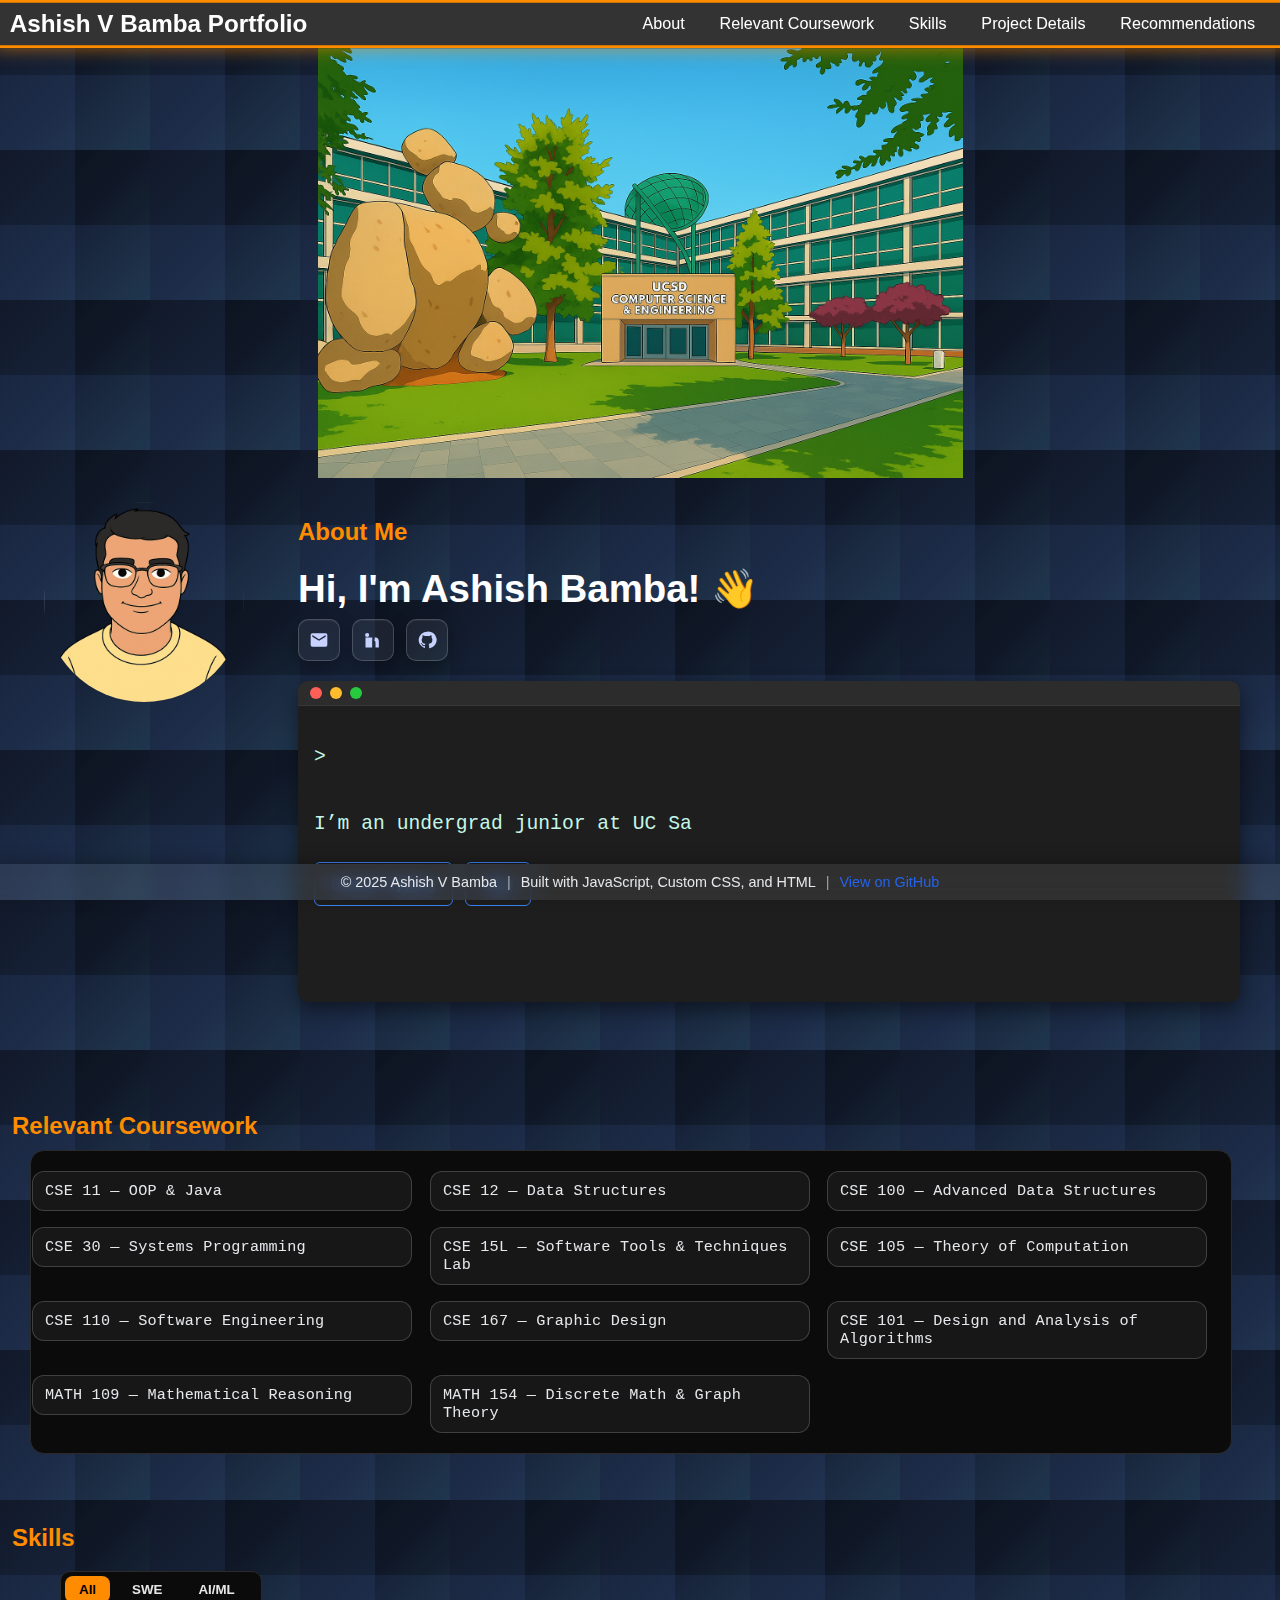
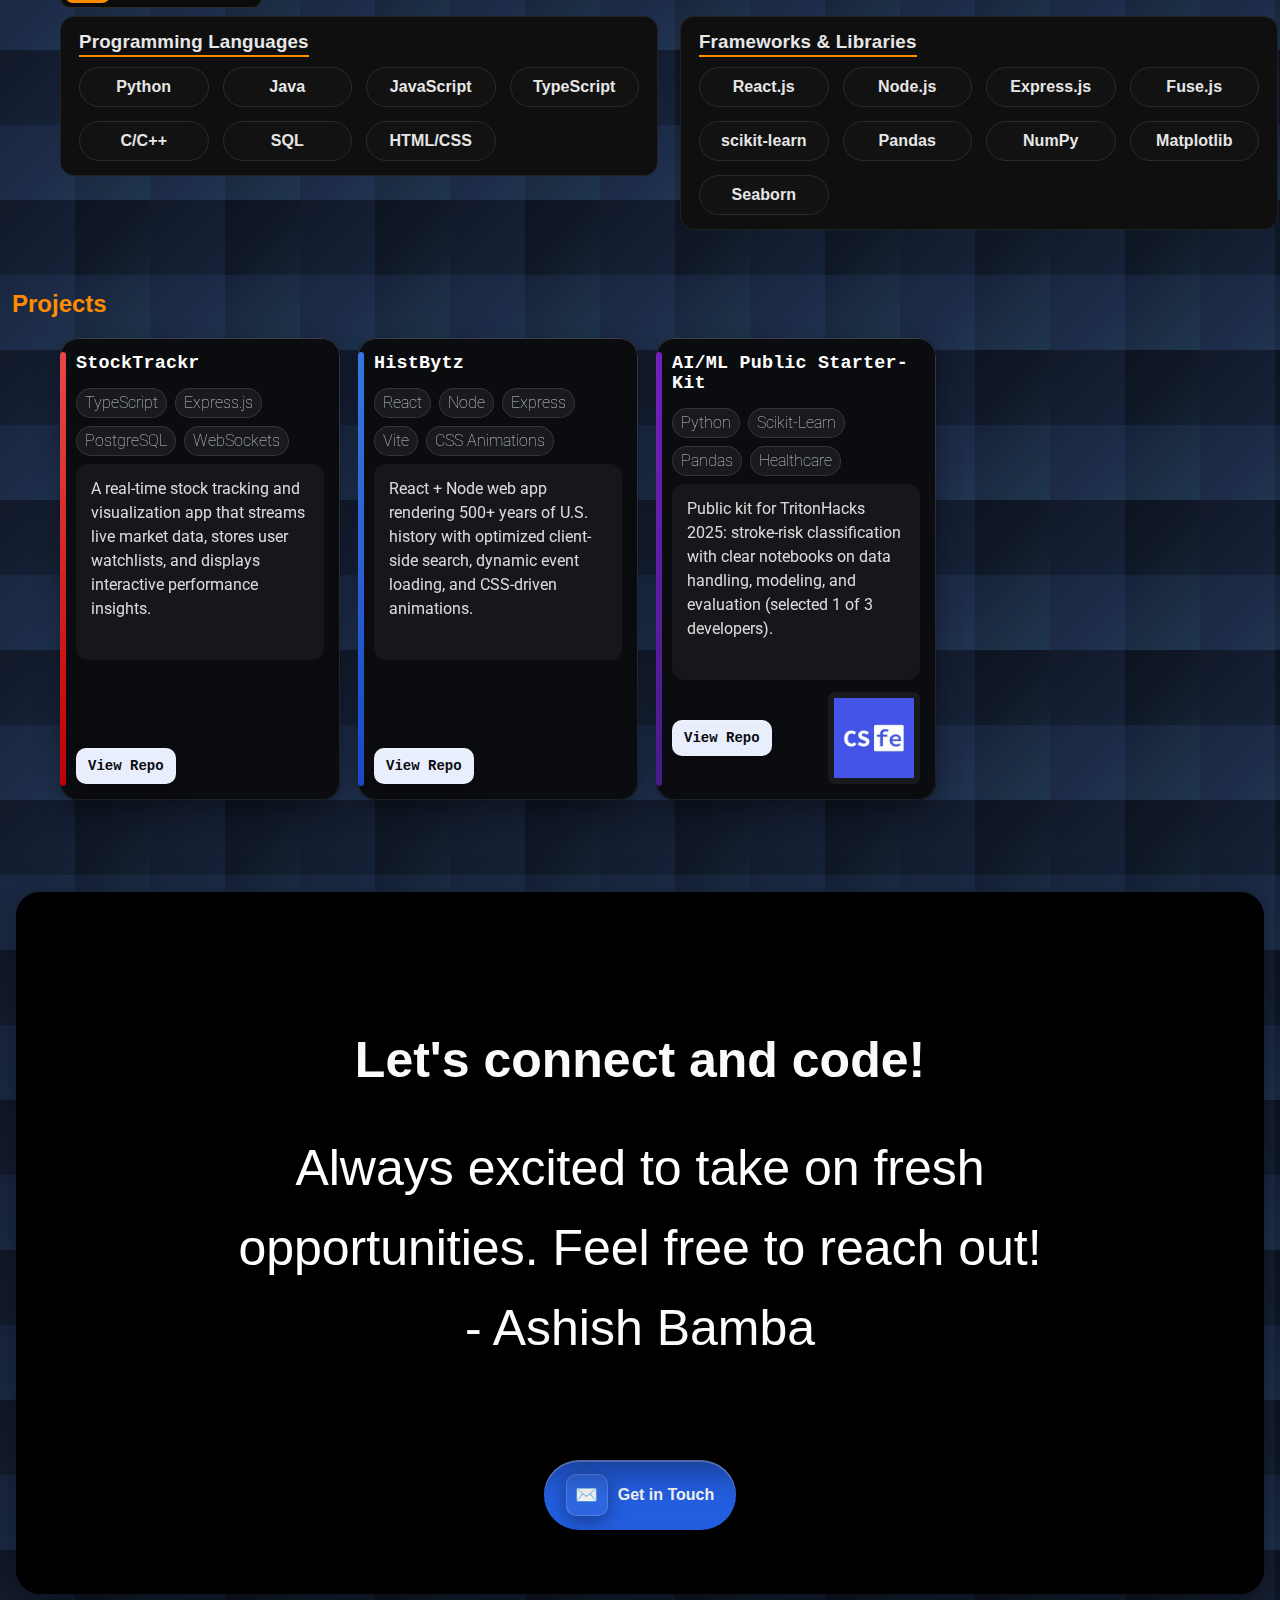
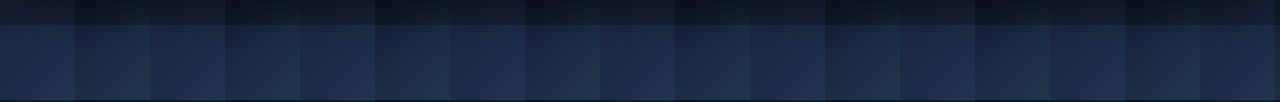
<file: index.html>
<!DOCTYPE html>
<html lang="en">
<head>
  <meta charset="UTF-8" />
  <meta name="viewport" content="width=device-width, initial-scale=1.0" />
  <title>Ashish V Bamba Portfolio Page</title>
  
  <link rel="stylesheet" href="style.css" />
  <link href="https://fonts.googleapis.com/css2?family=Merriweather:wght@400;700&family=Lora:wght@400;700&family=Crimson+Pro:wght@400;600&family=Roboto+Slab:wght@400;700&family=Playfair+Display:wght@400;700&display=swap" rel="stylesheet">
  <link href="https://fonts.googleapis.com/css2?family=Inter:wght@400;600&family=Roboto:wght@400;700&family=Open+Sans:wght@400;700&family=Lato:wght@400;700&family=Montserrat:wght@400;700&display=swap" rel="stylesheet">


</head>
<body>
  <header>
    <div id="name">Ashish V Bamba Portfolio</div>
    <nav>
      <a href="#about">About</a>
      <a href="#course">Relevant Coursework</a>
      <a href="#skills">Skills</a>
      <a href="#projects">Project Details</a>
      <a href="#recommendations">Recommendations</a>
    </nav>
  </header>

  <div class="banner-container">
    <img src="bg.png" alt="Banner Image" class="banner-image" />
  </div>

  <section id="about" class="section-container">
    <div class="about-container">
      <img src="cartoon.png" alt="Profile Image" class="profile-pic" />
      <div class="about-text">
        <h2>About Me</h2>
        <h1>Hi, I'm Ashish Bamba! 👋</h1>
        <div class="contact-icons" aria-label="Social links">
  <a class="icon email" href="mailto:ashishvbamba@gmail.com">
    <svg viewBox="0 0 24 24" class="ico" aria-hidden="true">
      <path d="M20 4H4a2 2 0 0 0-2 2v12a2 2 0 0 0 2 2h16a2 2 0 0 0 2-2V6a2 2 0 0 0-2-2Zm0 4-8 5L4 8V6l8 5 8-5v2Z"/>
    </svg>
    <span class="sr-only">Email</span>
  </a>

  <a class="icon linkedin" href="https://www.linkedin.com/in/ashishbamba/" target="_blank" rel="noopener">
    <svg viewBox="0 0 24 24" class="ico" aria-hidden="true">
      <path d="M4.98 3.5A2.5 2.5 0 1 0 5 8.5a2.5 2.5 0 0 0-.02-5ZM3 9h4v12H3zM14.5 9c-2.09 0-3.5 1.14-3.5 2.92V21h-4V9h4v1.65S12 9 14.9 9C18 9 19 11.02 19 14.2V21h-4v-6c0-1.44-.53-2-1.5-2Z"/>
    </svg>
    <span class="sr-only">LinkedIn</span>
  </a>

  <a class="icon github" href="https://github.com/AshishBamba05" target="_blank" rel="noopener">
    <svg viewBox="0 0 24 24" class="ico" aria-hidden="true">
      <path d="M12 2a10 10 0 0 0-3.16 19.49c.5.09.68-.22.68-.48v-1.69c-2.78.61-3.37-1.19-3.37-1.19-.46-1.16-1.12-1.47-1.12-1.47-.92-.63.07-.62.07-.62 1.01.07 1.55 1.05 1.55 1.05.9 1.54 2.36 1.1 2.94.84.09-.66.35-1.1.63-1.35-2.22-.25-4.56-1.11-4.56-4.94 0-1.09.39-1.98 1.03-2.68-.1-.25-.45-1.27.1-2.64 0 0 .85-.27 2.78 1.02A9.7 9.7 0 0 1 12 7.07c.86 0 1.72.12 2.53.36 1.93-1.29 2.78-1.02 2.78-1.02.55 1.37.2 2.39.1 2.64.64.7 1.03 1.59 1.03 2.68 0 3.84-2.34 4.69-4.57 4.94.36.31.68.92.68 1.86v2.75c0 .26.18.58.69.48A10 10 0 0 0 12 2Z"/>
    </svg>
    <span class="sr-only">GitHub</span>
  </a>
</div>


<div class="terminal-window">
  <div class="terminal-header">
    <span class="dot red"></span>
    <span class="dot yellow"></span>
    <span class="dot green"></span>
  </div>
    <div class="terminal-body">
      <pre id="terminal-text" aria-live="polite"></pre>
        <div class="button-bar">
          <button class="tbtn" id="restart-btn">Restart Typing</button>
          <button class="tbtn" id="skipBtn" aria-label="Skip typing animation">Skip</button>
        </div>
    </div>
  </div>
  </section>

 <!-- ===== Relevant Coursework (Interactive) ===== -->
<section id="course" class="section-title">
  <h2>Relevant Coursework</h2>

  <ul class="course-tags" role="list">
    <!-- Programming / Core -->
    <li class="course">
      <button class="course-pill" aria-expanded="false">
        CSE 11 — OOP & Java
      </button>
      <div class="course-detail" role="region">
        • If-else statements, loops, conditionals, break statements <br>
        • Classes/objects, inheritance, interfaces<br>
        • Testing, exceptions, I/O
      </div>
    </li>

    <li class="course">
      <button class="course-pill" aria-expanded="false">
        CSE 12 — Data Structures
      </button>
      <div class="course-detail" role="region">
        • Arrays/lists, stacks/queues, hash maps/sets<br>
        • Trees, heaps, graphs & traversal<br>
        • Asymptotic analysis; memory/layout implications
      </div>
    </li>

    <li class="course">
      <button class="course-pill" aria-expanded="false">
        CSE 100 — Advanced Data Structures
      </button>
      <div class="course-detail" role="region">
        • Balanced trees (AVL/Red-Black), union-find<br>
        • Priority queues, range queries, amortized analysis<br>
        • Graph shortest paths / MST patterns
      </div>
    </li>

    <!-- Systems / Tooling -->
    <li class="course">
      <button class="course-pill" aria-expanded="false">
        CSE 30 — Systems Programming
      </button>
      <div class="course-detail" role="region">
        • C, pointers, manual memory, bit ops<br>
        • Debugging/profiling: gdb, valgrind
      </div>
    </li>

    <li class="course">
      <button class="course-pill" aria-expanded="false">
        CSE 15L — Software Tools & Techniques Lab
      </button>
      <div class="course-detail" role="region">
        • Bash, Git, SSH, CI basics<br>
        • Build/test automation; scripting for dev workflows<br>
        • Debugging discipline & reproducibility
      </div>
    </li>

    <!-- Theory / Math -->
    <li class="course">
      <button class="course-pill" aria-expanded="false">
        CSE 105 — Theory of Computation
      </button>
      <div class="course-detail" role="region">
        • DFAs/NFAs/regular languages; CFGs/PDAs<br>
        • Decidability, reductions, Turing Machines<br>
        • NP v. P, NP-complete, NP-hard
      </div>
    </li>

    <li class="course">
      <button class="course-pill" aria-expanded="false">
        CSE 110 — Software Engineering
      </button>
      <div class="course-detail" role="region">
        • JavaScript, TypeScript, SQL<br>
        • Specification, design, implementation, testing, and process<br>
      </div>
    </li>

    <li class="course">
      <button class="course-pill" aria-expanded="false">
        CSE 167 — Graphic Design
      </button>
      <div class="course-detail" role="region">
        • Two-dimensional and three-dimensional transformations, curves, surfaces<br>
        • Raster and vector graphic I/O devices; retained-mode and immediate-mode graphics software systems and applicationss<br>
        • Projection, illumination, and shading models
      </div>
    </li>

    <li class="course">
      <button class="course-pill" aria-expanded="false">
        CSE 101 — Design and Analysis of Algorithms
      </button>
      <div class="course-detail" role="region">
        • Nonnumerical algorithms, graph and network algorithms<br>
        • Measuring complexity of algorithms, time and storage. NP-complete problems<br>
      </div>
    </li>

    <li class="course">
      <button class="course-pill" aria-expanded="false">
        MATH 109 — Mathematical Reasoning
      </button>
      <div class="course-detail" role="region">
        • Proof techniques (direct, contradiction, induction)<br>
        • Sets, functions, relations<br>
        • Rigorous problem decomposition
      </div>
    </li>

    <li class="course">
      <button class="course-pill" aria-expanded="false">
        MATH 154 — Discrete Math & Graph Theory
      </button>
      <div class="course-detail" role="region">
        • Graphs, connectivity, matching, coloring<br>
        • Counting, recurrences, generating functions<br>
        • Max-Flow Min-Cut, shortest paths
      </div>
    </li>
  </ul>
</section>


  <section id="skills" class="section-title">
  <h2>Skills</h2>

<div class="skills-filter" id="skillsFilter">
  <button class="filter-btn active" data-filter="all">All</button>
  <button class="filter-btn" data-filter="swe">SWE</button>
  <button class="filter-btn" data-filter="ml">AI/ML</button>
  <span class="filter-indicator" aria-hidden="true"></span>
</div>

<div class="skills-simple">
  <section class="skill-card-simple">
    <h3>Programming Languages</h3>
    <ul class="skill-grid">
      <li class="badge" data-tags="swe ml">Python</li>
      <li class="badge" data-tags="swe">Java</li>
      <li class="badge" data-tags="swe">JavaScript</li>
      <li class="badge" data-tags="swe">TypeScript</li>
      <li class="badge" data-tags="swe">C/C++</li>
      <li class="badge" data-tags="swe">SQL</li>
      <li class="badge" data-tags="swe">HTML/CSS</li>
    </ul>
  </section>

  <section class="skill-card-simple">
    <h3>Frameworks & Libraries</h3>
    <ul class="skill-grid">
      <li class="badge" data-tags="swe">React.js</li>
      <li class="badge" data-tags="swe">Node.js</li>
      <li class="badge" data-tags="swe">Express.js</li>
      <li class="badge" data-tags="swe">Fuse.js</li>
      <li class="badge" data-tags="ml">scikit-learn</li>
      <li class="badge" data-tags="ml">Pandas</li>
      <li class="badge" data-tags="ml">NumPy</li>
      <li class="badge" data-tags="swe">Matplotlib</li>
      <li class="badge" data-tags="swe">Seaborn</li>
    </ul>
  </section>
</div>
</section>



  <section id="projects" class="section-title">
    <h2>Projects</h2>

    <div class="projects-grid">


      <div class="project-card">
      <span class="accent"></span>
  <div class="card-top">
    <h3>StockTrackr</h3>
    <div class="tags">
      <span>TypeScript</span><span>Express.js</span><span>PostgreSQL</span><span>WebSockets</span>
    </div>
  </div>
  <div class="project-desc">
  <p>
    A real-time stock tracking and visualization app that streams live market data, stores user watchlists, and displays interactive performance insights.
  </p>
  </div>

  <div class="card-footer no-logo">
    <a class="btn" href="https://github.com/AshishBamba05/stocktrackr">View Repo</a>
  </div>
</div>

<div class="project-card">
   <span class="accent"></span>
  <div class="card-top">
    <h3>HistBytz</h3>
    <div class="tags">
      <span>React</span><span>Node</span><span>Express</span><span>Vite</span><span>CSS Animations</span>
    </div>
  </div>
<div class="project-desc">
  <p>
    React + Node web app rendering 500+ years of U.S. history with optimized client-side
    search, dynamic event loading, and CSS-driven animations.
  </p>
  </div>

  <div class="card-footer no-logo">
    <a class="btn" href="https://github.com/AshishBamba05/histbytz-app">View Repo</a>
    <!-- Optional:
    <a class="btn secondary" href="...">Live Demo</a>
    -->
  </div>
</div>


      <div class="project-card">
  <div class="card-content">
    <h3>AI/ML Public Starter-Kit</h3>
     <span class="accent"></span>
    <div class="tags">
      <span>Python</span>
      <span>Scikit-Learn</span>
      <span>Pandas</span>
      <span>Healthcare</span>
    </div>
    <div class="project-desc">
    <p>
      Public kit for TritonHacks 2025: stroke-risk classification with clear notebooks on
      data handling, modeling, and evaluation (selected 1 of 3 developers).
    </p>
    </div>
  </div>

  <div class="card-footer">
    <a class="btn" href="https://github.com/tritonhacks/TritonHacks2025-ML-starter-kit">View Repo</a>
    <img class="org-logo" src="csforeach_logo.jpeg" alt="TritonHacks logo">
  </div>
</div>

    </div>
  </section>

  <section id="contact-cta" class="cta-wrap">
  <div class="cta-card">
    <div class="cta-card">
    <p class="cta-typed cta-heading">Let's connect and code!</p>
    <p class="cta-typed">Always excited to take on fresh opportunities. Feel free to reach out!

      <br>- Ashish Bamba </br>
    </p>
    </div>

    <!-- Option A: mailto -->
    <a class="cta-btn"
       href="mailto:ashishvbamba@gmail.com?subject=Inquiry%20from%20your%20portfolio">
      <span class="icon">✉️</span>
      Get in Touch
    </a>

    <!-- Option B: route to /contact
    <a class="cta-btn" href="#contact"> <span class="icon">✉️</span> Get in Touch </a>
    -->
  </div>
</section>

 <script src="script.js"></script>

</body>

<footer class="site-footer">
  <div class="footer-inner">
    <span>© 2025 Ashish V Bamba</span>
    <span class="sep">|</span>
    <span>Built with JavaScript, Custom CSS, and HTML</span>
    <span class="sep">|</span>
    <a href="https://github.com/AshishBamba05/Portfolio" target="_blank" rel="noopener"> View on GitHub</a>
  </div>
</footer>

</html>
</file>
<file: style.css>
/* CONSISTENT INDENTS */
.section-title {
  margin-left: 20px; 
  color: #ff8c00;
  font-weight: 700;
}

@media (max-width: 768px) {
  .section-title {
    margin-left: 0 !important;
    text-align: center; 
  }
}


/* START OF BASE CODE*/
body {
  color: #fff;
  font-family: 'Trebuchet MS', sans-serif;
  background:
    repeating-linear-gradient(90deg,
      rgba(80,120,200,0.1) 0px, rgba(80,120,200,0.1) 75px,
      transparent 75px, transparent 150px),
    repeating-linear-gradient(0deg,
      rgba(80,120,200,0.1) 0px, rgba(80,120,200,0.1) 75px,
      transparent 75px, transparent 150px),
    linear-gradient(135deg, #0a0f18, #101828, #1a2f40);
  background-size: 150px 150px;
  color: #d0e6ff;
  }

body, html {
  margin: 0;
  padding: 0;
  width: 100%;
}

.container {
  width: 100%;
  max-width: 100%;
  margin: 0;
  padding: 0;
}
/* END OF BASE CODE*/


/*START OF NAME + ABOUT CODE*/
 #name { font-weight: 700; font-size: 1.5em; margin-right: auto; }

  h1, h2 { color: #ff8c00; }

  section { padding: 20px 40px; }
  .section-container { max-width: 1400px; margin: 0 auto 50px; }

  .about-container {
  display: flex;
  flex-wrap: wrap;
  gap: 30px;
  justify-content: center;
  align-items: flex-start;
  }
    
.about-text {
  flex: 1;
  min-width: 320px;
  margin-bottom: 0;         
  padding-left: 20px;       
}

.about-text h1 {
  font-size: 2.4rem;
  margin: 0 0 .5rem 0;      
  color: #fff;
}
/*END OF NAME + ABOUT CODE*/



/*START OF CONTACT CODE*/
.sr-only {
  position:absolute; width:1px; height:1px; padding:0; margin:-1px;
  overflow:hidden; clip:rect(0,0,0,0); white-space:nowrap; border:0;
}

.contact-icons{
  display:flex; gap:12px; align-items:center;
  margin-top:8px;
}

.icon{
  display:inline-flex; align-items:center; justify-content:center;
  width:40px; height:40px; border-radius:10px;
  background: rgba(255,255,255,0.06);
  border:1px solid rgba(255,255,255,0.18);
  box-shadow: inset 0 1px 0 rgba(255,255,255,0.06), 0 6px 18px rgba(0,0,0,0.35);
  transition: transform .15s ease, box-shadow .15s ease, border-color .15s ease, background .15s ease;
}

.ico{ width:20px; height:20px; fill:#c7d2fe; } 

.icon:hover, .icon:focus-visible{
  transform: translateY(-2px);
  border-color: rgba(255,255,255,0.32);
  background: rgba(59,130,246,0.12);
  outline: none;
}

.icon.email:hover .ico{ fill:#38bdf8; }     
.icon.linkedin:hover .ico{ fill:#0a66c2; }  
.icon.github:hover .ico{ fill:#f5f5f5; }    

@media (max-width: 768px){
  .icon{ width:36px; height:36px; border-radius:8px; }
  .ico{ width:18px; height:18px; }
}
/*END OF CONTACT CODE*/



/*START OF PROFILE PIC CODE*/
@keyframes floatProfilePic {
  0%   { transform: translate3d(0, 0, 0); }
  50%  { transform: translate3d(5px, -10px, 0); }
  100% { transform: translate3d(0, 0, 0); }
}

@property --s { syntax: '<number>'; inherits: false; initial-value: 1; }
@property --ty { syntax: '<length>'; inherits: false; initial-value: 0px; }

.profile-pic{
  --s: 1;               
  --ty: 0px;           
  transform: translate3d(0, var(--ty), 0) scale(var(--s));
  transition:
    transform 320ms cubic-bezier(.22,.61,.36,1), 
    box-shadow 280ms ease,
    border-color 280ms ease;
  width: 200px; height: 200px; border-radius: 50%;
  object-fit: cover;
  border: 4px solid transparent;
  position: relative; z-index: 0;
  will-change: transform;
  animation: floatProfilePic 3s ease-in-out infinite;
}

@keyframes floatProfilePic {
  0%, 100% { --ty: 0px; }
  50%      { --ty: -8px; }
}

.profile-pic:hover{
  border-color: #3b82f6;
  box-shadow: 0 12px 30px rgba(59,130,246,.45);
  animation:
    floatProfilePic 3s ease-in-out infinite,
    pop 280ms cubic-bezier(.16,1,.3,1) forwards;
}

@keyframes pop {
  0%   { --s: 1; }
  60%  { --s: 1.24; }
  100% { --s: 1.20; }  /* settle */
}

.profile-pic-wrap{ position: relative; overflow: visible !important; }

/*END OF PROFILE PIC CODE*/



/*START OF HEADER CODE (NAV BAR)*/
header {
  transition: transform 0.25s ease, box-shadow 0.25s ease;
  border: 0;   
  display: flex;
  align-items: center;
  padding: 10px 16px;
  background: #333;
  color: #fff;
  position: sticky;
  top: 0;
  z-index: 20;
}

header:hover {
  transform: scale(1.01);  
  box-shadow:
    0 0 0 3px #ff8c00 inset,      
    0 0 18px rgba(255,140,0,.6);  
}

nav a {
  color: #fff;
  text-decoration: none;
  margin: 0 15px;
}

nav a:hover { text-decoration: underline; font-style: italic; }
/*END OF HEADER CODE (NAV BAR)*/



/*START OF FOOTER CODE*/
.site-footer {
  transition: transform 0.25s ease, box-shadow 0.25s ease;
  position: fixed;
  left: 0; right: 0; bottom: 0;
  background: rgba(255,255,255,0.08);
  backdrop-filter: blur(10px);
  color: #e5e7eb;
  box-shadow: 0 -4px 16px rgba(0,0,0,.25); 
  font-size: 0.9rem;
}

.site-footer:hover {
  transform: scale(1.01);
  box-shadow:
    0 0 0 3px #3b82f6 inset,      
    0 0 18px rgba(59,130,246,.6);
}

.site-footer .footer-inner{
  max-width: 1200px;
  margin: 0 auto;
  padding: 10px 16px;
  display: flex;
  justify-content: center;       
  align-items: center;
  gap: 10px;
  flex-wrap: wrap;               
}

.site-footer a{
  color: #2563eb;                
  text-decoration: none;
}
.site-footer a:hover{ text-decoration: underline; }
.site-footer .sep{ opacity: .6; }

@supports (padding: max(0px)) {
  .site-footer { padding-bottom: max(0px, env(safe-area-inset-bottom)); }
}
/*END OF FOOTER CODE*/



/*START OF TERMINAL CODE*/
.terminal-window {
  transition: transform 0.25s ease, box-shadow 0.25s ease;
  border: 0;  
  background: #1e1e1e;
  border-radius: 10px;
  box-shadow: 0 8px 20px rgba(0,0,0,0.45);
  overflow: hidden;
  font-family: ui-monospace, SFMono-Regular, Menlo, Consolas, "Liberation Mono", monospace;
  
  color: #c5f7e7;
  position: relative;
  margin-top: 20px;
}

.terminal-window:hover {
  transform: scale(1.01);
  box-shadow:
    0 0 0 3px #10b981 inset,       
    0 0 22px rgba(16,185,129,.6);  
}

.terminal-header {
  display: flex;
  gap: 8px;
  padding: 6px 12px;
  background: #2c2c2c;
  border-bottom: 1px solid rgba(255,255,255,0.06);
}


.terminal-header .dot {
  width: 12px; height: 12px; border-radius: 50%; display: inline-block;
}

.dot.red { background: #ff5f56; }
.dot.yellow { background: #ffbd2e; }
.dot.green { background: #27c93f; }


.terminal-body {
  padding: 16px;
  min-height: 260px;
  padding-bottom: 20px; 
  position: relative;   
  line-height: 1.7;
  font-size: 1.23rem;
  }

#terminal-text {
  white-space: pre-wrap;
  word-wrap: break-word;
}


.tbtn{
  height: 40px;   
  line-height: 1;       
  vertical-align: middle;
  background: transparent;
  border: 1px solid #3b82f6;
  color: #3b82f6;
  padding: 8px 16px;         
  border-radius: 6px;
  font-weight: 600;
  font-size: 0.95rem;       
  transition: all .2s ease;
  min-height: 44px;          
}

.tbtn:hover{
  background: #3b82f6;
  color: #fff;
}
/*END OF TERMINAL CODE*/


:root{
  --hl: #ff8c00;                 
  --hl-glow: rgba(255,140,0,.55); 
}


/*START OF BANNER CODE*/
.banner-container {
  width: 100%;
  height: 270px;
  overflow: hidden;
  background: #000;       
  border-radius: 12px;
  transition: transform 0.3s ease, box-shadow 0.3s ease, border-color 0.3s ease;
  border: 4px solid transparent;
}

.banner-container > img.banner-image {
  width: 100%;
  height: 100%;
  object-fit: contain;      
  object-position: center center;  
  display: block;
  margin: 0;
  padding: 0;
  transform: scale(1);     
  transition: transform 0.4s ease;
}

.banner-container:hover > img.banner-image {
  transform: scale(2);  
}

.banner-container:hover {
  box-shadow: 0 0 20px 4px rgba(0, 120, 255, 0.7);
  border: 2px solid rgba(0, 120, 255, 0.9);
}

.banner-image {
  width: 100%;
  height: 100%;
  object-fit: cover;          
  object-position: center 60%; 
  display: block;
  transition: transform 0.4s ease;
}

.banner-container {
  border: none;         
  border-radius: 0;      
  box-shadow: none;   
  height: 430px;   
  transition: transform .25s ease, box-shadow .25s ease, border-color .25s ease;
  background: transparent;   /* let body background show through */
}
/*END OF BANNER CODE*/



/*START OF COURSE CODE*/
.course-pill {
  display: block;                    
  width: 100%;
  text-align: left;
  padding: 10px 14px;
  border-radius: 12px;
  border: 1px solid #2a2a2a;
  background: #0b0b0b;
  color: #eaeaea;
  cursor: pointer;


  transition: transform .18s ease,
              box-shadow .18s ease,
              background-color .18s ease,
              border-color .18s ease;
  will-change: transform, box-shadow;
}

.course-pill:hover,
.course-pill:focus-visible {
  transform: translateY(-2px) scale(1.03);
  box-shadow: 0 0 14px rgba(0, 120, 255, .5);
  background-color: rgba(0, 120, 255, .12);
  border-color: rgba(0, 120, 255, .7);
  outline: none;                    
}

@media (prefers-reduced-motion: reduce) {
  .course-pill { transition: box-shadow .18s ease, border-color .18s ease, background-color .18s ease; }
  .course-pill:hover,
  .course-pill:focus-visible { transform: none; }
}


.course-tags {
  background: #0b0b0b;
  border: 1px solid #2a2a2a;
  border-radius: 14px;
  padding: 20px;
  list-style: none;         
  transition: transform .25s ease, box-shadow .25s ease, border-color .25s ease;
}

.course-tags:hover {
  transform: scale(1.02);
  box-shadow: 0 0 22px rgba(0, 120, 255, 0.9);  /* brighter glow */
  border-color: rgba(0, 120, 255, 1);           /* strong blue border */
}

.course-tags {
  margin-top: -10px !important;
}

#course {
  margin-bottom: 10px !important;
  margin-right: 5px !important;
}


.course-tags {
  display: grid;
  grid-template-columns: repeat(4, minmax(240px, 1fr)); 
  gap: 16px 18px;
  width: 100%;
  max-width: none;

  list-style: none;      
  margin: 12px 0 0 -30px;   
  padding-left: 1px;       
  padding-right: 24px;   
}


/* Responsive collapse */
@media (max-width: 1280px){
  .course-tags{ grid-template-columns: repeat(3, minmax(220px, 1fr)); }
}
@media (max-width: 960px){
  .course-tags{ grid-template-columns: repeat(2, minmax(220px, 1fr)); }
}
@media (max-width: 600px){
  .course-tags{ grid-template-columns: 1fr; padding-right: 16px; }
}


.course .course-pill{
  background: rgba(255,255,255,0.05);
  border: 1px solid rgba(255,255,255,0.18);
  color: #e5e7eb;
  padding: 10px 12px;
  font-family: ui-monospace, SFMono-Regular, Menlo, Consolas, monospace;
  font-size: .95rem;
  letter-spacing: .2px;
  cursor: pointer;
  transition: border-color .15s ease, background .15s ease, transform .12s ease;
}

.course .course-detail{
  display: none;
  margin-top: 6px;
  padding: 10px 12px 12px;
  border-left: 2px solid rgba(255,255,255,0.15);
  color: #cbd5e1;
  font-size: .9rem;
  line-height: 1.45;
  background: rgba(255,255,255,0.03);
  border-radius: 8px;
}

.course.open .course-detail{ display: block; }

@media (max-width: 768px){
  .course-section h2 { margin-left: 0; }
  .course-tags{ margin-left: 0; grid-template-columns: 1fr; }
}

.course {
  animation: floatCourse 3s ease-in-out infinite;
}

@keyframes floatCourse {
  0%   { transform: translate3d(0, 0, 0); }
  50%  { transform: translate3d(7px, -5px, 0); }
  100% { transform: translate3d(0, 0, 0); }
}
/*END OF COURSE CODE*/



/*START OF SKILLS CODE*/
.skill-card-simple h3 {
  margin: 0 0 10px 0;
  color: #e7e7e7;
  font-weight: 700;
  letter-spacing: .2px;
  border-bottom: 2px solid #ff8c00; 
  display: inline-block;
  padding-bottom: 2px;
}

.badge:hover {
  border-color: #ff8c00;
  box-shadow: 0 0 6px rgba(255,140,0,0.6);
  cursor: default;

  transform: scale(1.08);
  background: #1a1a1a;
  box-shadow: 0 0 10px rgba(255, 140, 0, 0.6);
}


.skills-simple {
  display: flex;
  justify-content: flex-start; 
  align-items: flex-start;    
  gap: 40px;
  margin-top: 8px;
}

.skill-card-simple{
  flex: 1 1 auto;
  min-width: 0;
  background: #0f0f10;
  border: 1px solid #222;
  border-radius: 14px;
  padding: 14px 18px;
}

@media (max-width: 768px){
  .skills-simple {
    display: flex !important;
    flex-direction: column !important;
    align-items: center !important; 
    gap: 24px !important;          
  }

  .skill-card-simple {
    width: 90% !important;          
    max-width: 400px !important;    
    margin: 0 auto !important;      
    transform: none !important;
    animation: none !important;
  }


  .skills-filter{
    flex-wrap: wrap;
    width: 100%;
  }

  .skill-grid{
    grid-template-columns: repeat(2, minmax(0, 1fr)) !important;
    gap: 10px !important;
  }

  .badge{
    max-width: none !important;
    width: 100% !important;
    transform: none !important;     
  }
}

.skill-grid {
  list-style: none;
  margin: 0;
  padding: 0;
  display: grid;
  grid-template-columns: repeat(auto-fill, minmax(150px, 1fr)); 
  gap: 12px;
  justify-items: center;  
}

.badge {
  display: inline-flex;
  align-items: center;
  justify-content: center;
  min-height: 40px;
  padding: 8px 12px;                 
  border: 1px solid #2b2b2b;
  border-radius: 20px;               
  background: #121212;
  color: #e6e6e6;
  font-weight: 600;
  letter-spacing: .1px;
  width: 100%;
  max-width: 180px;                
  box-sizing: border-box;

  white-space: normal;             
  overflow-wrap: anywhere;
  word-break: break-word;

  transition: transform .2s ease, 
              box-shadow .2s ease, 
              background .2s ease, 
              border-color .2s ease;
}


@media (max-width: 1200px){
  .skill-grid{ grid-template-columns: repeat(4, minmax(120px, 1fr)); }
}
@media (max-width: 900px){
  .skills-simple{ grid-template-columns: 1fr; }
  .skill-grid{ grid-template-columns: repeat(3, minmax(120px, 1fr)); }
}
@media (max-width: 600px){
  .skill-grid{ grid-template-columns: repeat(2, minmax(120px, 1fr)); }
}


.filter-btn.active {
  background: #ff8c00;
  color: #000;
  font-weight: 700;
}

.skills-filter{
  position: relative; display:inline-flex; gap:8px; padding:4px;
  background:#0b0b0b; border:1px solid #2b2b2b; border-radius:10px;
}

.filter-btn{
  position:relative; z-index:1; padding:6px 14px; border:0; background:transparent;
  color:#e6e6e6; font-weight:600; border-radius:8px; cursor:pointer;
  transition: all 0.25s ease;
  cursor: pointer;
}

.filter-btn:hover {
  transform: scale(1.08);
  box-shadow: 0 0 12px rgba(0, 120, 255, 0.6); 
  background-color: rgba(0, 120, 255, 0.2);    
  border: 1px solid rgba(0, 120, 255, 0.8);    
}

.badge{ transition: transform .18s ease, opacity .18s ease; }
.badge.is-hiding{ opacity:0; transform:scale(.86); pointer-events:none; }
.badge.is-showing{ opacity:1; transform:scale(1); }
.badge[hidden]{ display:none; }

@keyframes floatSkill {
  0%   { transform: translate3d(0, 0, 0); }
  50%  { transform: translate3d(5px, -10px, 0); }
  100% { transform: translate3d(0, 0, 0); }
}

.skill-card-simple {
  animation: floatSkill 3s ease-in-out infinite;
}

.skill-card-simple:hover,
.skill-group:hover,
.skill-card-simple:focus-within,
.skill-group:focus-within{
  transform: translateY(-2px) scale(1.01);
  box-shadow:
    0 0 0 3px var(--hl) inset,    
    0 0 22px var(--hl-glow);      
}

@media (max-width: 768px) {
  #skills {
    margin-bottom: 40px !important; 
  }
}
/*END OF SKILLS CODE*/



/*START OF PROJECTS CODE*/
.projects-grid {
  display:grid;
  grid-template-columns: repeat(4, minmax(280px, 1fr)); 
  padding-right: 90px;
  gap:18px;
  margin-top:12px;
}

.project-card{
  background:#0b0c10;
  color:#e8eaed;
  border-radius:18px;
  isolation:isolate;
  box-shadow:0 8px 24px rgba(0,0,0,.35), inset 0 1px 0 rgba(255,255,255,.03);
  transition:transform .18s ease, box-shadow .18s ease;
  position: relative;
  padding: 16px;
  display: flex;
  flex-direction: column;
  font-family: 'IBM Plex Mono', monospace;
  font-size: 14px;
  font-weight: 100px;
  line-height: 20px;
  overflow: hidden;

  animation: floatProject 3s ease-in-out infinite;

}


.project-card{ --edge:#94a3b8; } 
.project-card::before{
  content:""; position:absolute; inset:0; border-radius:18px; padding:1px;
  background: linear-gradient(180deg, color-mix(in srgb, var(--edge) 70%, transparent),
                                      color-mix(in srgb, var(--edge) 30%, transparent));
  -webkit-mask: linear-gradient(#000 0 0) content-box, linear-gradient(#000 0 0);
  -webkit-mask-composite:xor; mask-composite:exclude;
  opacity:.45; transition:opacity .2s ease; pointer-events:none;
}


.project-card .accent{
  position:absolute; left:0; top:14px; bottom:14px; width:6px; border-radius:6px;
  background: linear-gradient(180deg, #ff4d4d, #d10000);
  opacity:.9;
}
.projects-grid .project-card:nth-child(2) .accent{
  background:linear-gradient(180deg,#3b82f6,#1d4ed8);
}
.projects-grid .project-card:nth-child(3) .accent{
  background: linear-gradient(180deg, #7e22ce, #4c1d95);
}
.projects-grid .project-card:nth-child(4) .accent{
  background: linear-gradient(180deg, #10b981, #047857);
}
.projects-grid .project-card:nth-child(5) .accent{
  background:linear-gradient(180deg,#ff8a00,#ff4d00);
}


.project-card header{
  display:flex; align-items:baseline; justify-content:space-between; gap:12px; flex-wrap:wrap;
}
.project-card h3{
  margin:0; font-size:1.15rem; letter-spacing:.2px; color:#fff;
}

.project-card .tags{ display:flex; gap:8px; flex-wrap:wrap;}
.project-card .tags span{
  font-size:.72rem; color:#cfd3d8; background:rgba(255,255,255,.06);
  border:1px solid rgba(255,255,255,.12); padding:4px 8px; border-radius:999px;
}

.project-card p{ margin:10px 0 12px 0; line-height:1.35; color:#d9dde3; }

.project-card .btn{
  display:inline-block; text-decoration:none; color:#0b0c10; font-weight:700;
  background:#e9eefc; border-radius:10px; padding:8px 12px;
  box-shadow:0 2px 0 rgba(255,255,255,.25) inset, 0 6px 16px rgba(0,0,0,.25);
  transition:transform .12s ease, filter .12s ease;
}
.project-card .btn:hover{ transform:translateY(-1px); filter:brightness(1.05); }

.project-card:hover{ transform:translateY(-4px); box-shadow:0 14px 32px rgba(0,0,0,.5); }
.project-card:hover::before{ opacity:.7; }


@media (max-width: 420px){
  .org-logo{ width: 32px; padding: 5px; }
}

.card-footer {
  display: flex;
  align-items: center;
  justify-content: space-between;  
  margin-top: auto;
}

.org-logo{
  width: 80px;              
  height:auto;
  object-fit:contain;
  border-radius:6px;
  background: rgba(255,255,255,0.06);
  padding:6px;
}

.org-logo:hover{
  transform: scale(1.2);
  cursor: pointer;
  background: rgba(255,255,255,0.1);
  border-color: #3b82f6;
  box-shadow: 0 12px 30px rgba(59,130,246,.45);
}

:root{
  --title-tags-gap: 14px;   
  --tags-desc-gap: 12px;  
}

.project-card h3{ margin: 0; }

.project-card .tags{
  margin-top: var(--title-tags-gap) !important;
  font-family: serif;
  font-weight: 600;   
}

.project-card .tags + p{
  margin-top: var(--tags-desc-gap) !important;
}

.project-card .tags span,
.project-card .tags span * {
    font-family: 'Roboto', sans-serif;
    font-weight: 100;
    font-size: 16px;
}

.project-desc {
  background: rgba(255, 255, 255, 0.05); 
  margin-top: 10px;
  padding: 10px 12px;
  border-radius: 10px;
  margin-bottom: 12px; 
  display: inline-block; 
}

.project-desc h3 {
  margin: 0 0 8px 0;
}

.project-desc .course-tags {
  display: flex;
  flex-wrap: wrap;
  gap: 6px;
}


@keyframes floatProject {
  0%   { transform: translate3d(0, 0, 0); }
  50%  { transform: translate3d(5px, -10px, 0); }
  100% { transform: translate3d(0, 0, 0); }
}

.project-card:hover .project-desc,
.project-card.typing .project-desc{
  border-color: rgba(0,60,200,.95);
  box-shadow: 0 0 22px rgba(0,60,200,.40), 0 0 48px rgba(0,60,200,.28);
}

.project-desc{
  display:block;
  padding:12px 14px;
  border:1px solid transparent;
  border-radius:12px;
  position:relative;
  transition: box-shadow .2s ease, border-color .2s ease;
}

.project-desc .caret{
  position:absolute; right:10px; top:0.2em;
  width:2px; height:1.1em;
  background: rgba(255,255,255,.9);
  animation: blink .9s steps(1) infinite;
  pointer-events:none;
  display:none;
}
.project-card.typing .project-desc .caret{ display:block; }


.project-card .project-desc {
  font-family: 'Inter', 'Segoe UI', 'Helvetica Neue', sans-serif; 
  font-size: 16px;              /* smaller than titles, bigger than tags */
  line-height: 1.5;             /* more breathing room, easier to scan */
  font-weight: 400;             /* normal weight, balanced */
  margin-top: 8px;

  color: #e6e6e6;
  opacity: 0.95;

  font-family: 'Roboto', sans-serif;
}



@keyframes blink { 50% { opacity:0; } }



/* Brand orange */
:root{
  --tag-pop-1: #ff8a00;  /* orange */
  --tag-pop-2: #ff4d00;  /* deeper orange */
}

/* Base: keep your existing styles, just add transitions */
.project-card .tags span,
.course-tags span,
.course-tags .tag{
  position: relative;
  transition:
    transform .18s cubic-bezier(.16,1,.3,1),
    box-shadow .18s ease,
    border-color .18s ease,
    background .18s ease,
    color .18s ease;
  will-change: transform, box-shadow;
  transform: translateZ(0);   
}

.project-card .tags span:hover,
.project-card .tags span:focus-visible,
.course-tags span:hover,
.course-tags span:focus-visible,
.course-tags .tag:hover,
.course-tags .tag:focus-visible{
  transform: translateY(-2px) scale(1.06);
  border-color: var(--tag-pop-1);
  color: #fff;
  background:
    radial-gradient(120% 140% at 30% 20%, color-mix(in srgb, var(--tag-pop-1) 28%, transparent) 0%, transparent 60%),
    rgba(255,255,255,0.06);
  box-shadow:
    0 8px 22px color-mix(in srgb, var(--tag-pop-1) 32%, transparent),
    0 0 0 1px color-mix(in srgb, var(--tag-pop-1) 80%, transparent) inset,
    0 0 30px color-mix(in srgb, var(--tag-pop-2) 22%, transparent);
}

/* Pressed state (nice click feedback) */
.project-card .tags span:active,
.course-tags span:active,
.course-tags .tag:active{
  transform: translateY(0) scale(0.99);
  box-shadow: 0 2px 10px color-mix(in srgb, var(--tag-pop-1) 25%, transparent);
}

/* Reduced motion */
@media (prefers-reduced-motion: reduce){
  .project-card .tags span,
  .course-tags span, .course-tags .tag{ transition: none; }
}


/*END OF PROJECTS CODE*/

.dropdown{ position:relative; display:inline-block; }
.dropdown .dropdown-toggle{ cursor:pointer; user-select:none; }

.dropdown .dropdown-menu{
  position: static;               
  margin-top: 8px;
  min-width: 260px;
  list-style: none;
  padding: 8px;
  background: rgba(255,255,255,0.06);
  border: 1px solid rgba(255,255,255,0.12);
  border-radius: 10px;
  backdrop-filter: blur(6px);

  max-height: 0;
  opacity: 0;
  transform: translateY(-6px);
  overflow: hidden;
  transition: max-height .25s ease, opacity .18s ease, transform .18s ease;
}

.dropdown:hover .dropdown-menu,
.dropdown:focus-within .dropdown-menu{
  max-height: 420px;              
  opacity: 1;
  transform: translateY(0);
}

.dropdown .dropdown-menu li + li{ margin-top: 4px; }
.dropdown .dropdown-menu a{
  display:block; padding:10px 12px; border-radius:8px;
  text-decoration:none; color:#e8eaed; white-space:nowrap;
  border:1px solid transparent; transition:background .15s ease,border-color .15s ease;
}
.dropdown .dropdown-menu a:hover{
  background: rgba(59,130,246,.12);
  border-color: rgba(59,130,246,.35);
}

.dropdown .dropdown-toggle:focus{
  outline:2px solid rgba(59,130,246,.6); outline-offset:2px;
}


/*START OF RECOMMENDATIONS CODE*/
:root{
  --cta-bg1: #000000;
  --cta-bg2: #121212;
  --cta-txt: #f3f3f3;
  --cta-sub: #bcbcbc;
  --cta-btn-bg: #2563eb;  
  --cta-btn-txt: #ffffff; 
  --cta-radius: 24px;     
}

#contact-cta.cta-wrap{
  padding: clamp(40px, 6vw, 72px) 16px;
}


#contact-cta .cta-card::after{
  content:"";
  position:absolute; inset:0;
  border-radius: inherit;
  box-shadow: inset 0 0 140px rgba(0,0,0,0.35);
  pointer-events:none;
}

#contact-cta p{
  margin: 0 0 28px;
  color: #fff;
  line-height: 1.6;
}

#contact-cta .cta-btn{
  display: inline-flex !important;
  align-items: center !important;
  justify-content: center !important;
  gap: 10px !important;
  padding: 14px 22px !important;
  border-radius: 999px !important;
  background: var(--cta-btn-bg) !important;
  color: var(--cta-btn-txt) !important;
  font-weight: 700 !important;
  text-decoration: none;
  box-shadow:
    0 6px 18px rgba(0,0,0,0.35),
    inset 0 2px 0 rgba(255,255,255,0.35) !important;
  transform: translateZ(2) !important;
  transition: transform 0.25s ease, box-shadow 0.25s ease !important;
}

#contact-cta .cta-card:hover {
  transform: scale(1.02); 
  box-shadow: 
  0 16px 48px rgba(0,0,0,0.6),
  0 0 25px rgba(255,140,0,0.9),
  0 0 45px rgba(255,140,0,0.7);

}

#contact-cta .cta-btn:hover{
  transform: scale(1.25);
}

#contact-cta .cta-btn .icon{
  font-size: 1.15em;
}

@media (max-width: 640px){
  #contact-cta .cta-btn{ width: auto; }
}


#contact-cta .cta-card{
  background: #000;                   
  color: var(--cta-txt);
  border-radius: var(--cta-radius);
  box-shadow: 0 10px 40px rgba(0,0,0,0.45);
  position: relative;               
  max-width: 5000px;
  margin: 0 auto;                     
  padding: clamp(32px, 6vw, 64px);
  text-align: center;                
  font-family: 'Poppins','Segoe UI','Helvetica Neue',Arial,sans-serif;
}


#contact-cta .cta-card p.cta-typed,
#contact-cta .cta-card p.cta-typed span {
  font-size: 50px !important;
  line-height: 1.6;
  color: #fff;
  font-weight: 40;
}

#contact-cta .cta-card p.cta-heading,
#contact-cta .cta-card p.cta-heading span {
  font-size: clamp(26px, 3vw, 40px);
  font-weight: 700;   /* bold */
  color: #fff;
}

@media (max-width:768px){
    #contact-cta .cta-card p.cta-typed,
#contact-cta .cta-card p.cta-typed span {
    font-size: 20px !important;
}
}
/*END OF RECOMMENDATIONS CODE*/ 





/* --- Mobile: ensure buttons are fully visible inside terminal --- */
@media (max-width: 768px){

  .terminal-body{
    position: relative;
    padding-bottom: max(96px, calc(env(safe-area-inset-bottom) + 72px));
    line-height: 1.7;
    font-size: 0.83rem;
  }
  .button-bar{
    position: absolute;
    right: 12px;
    bottom: calc(env(safe-area-inset-bottom) + 16px) !important;
    gap: 8px;
    align-items: flex-end;
    flex-wrap: wrap;           
  }
  .tbtn{
    height: 40px;
    padding: 0 12px;
  }  
}



/* ===================== MOBILE ≤768px ===================== */
@media (max-width: 768px) {
  html, body { margin: 0; padding: 0; overflow-x: hidden; }

  .profile-pic {
    width: clamp(150px, 45vw, 220px) !important;
    max-width: 100% !important;
    height: auto !important;
    object-fit: contain !important;
    display: block;
    margin: 0 auto;
  }
  .profile-pic-wrap {
    width: auto !important;
    height: auto !important;
    overflow: visible !important;
  }


  #skills .skill-card-simple + .skill-card-simple,
  #skills .skill-card + .skill-card { margin-top: 48px !important; }


  #projects,
  .projects,
  .projects-grid {
    width: 100% !important;
    max-width: 100% !important;
    padding-inline: 16px !important;
    margin: 0 !important;
    box-sizing: border-box !important;
  }
  .projects-grid {
    display: grid !important;
    grid-template-columns: minmax(0, 1fr) !important;
    gap: 16px !important;
    margin-top: 8px !important;
  }
  #projects { padding-top: 0 !important; margin-top: 8px !important; }
  #projects > h2 { margin-top: 0 !important; }


  #projects .project-card,
  .projects .card,
  .projects .item {
    display: flex;
    flex-direction: column;
    width: 100% !important;
    max-width: 100% !important;
    height: auto !important;
    box-sizing: border-box !important;
    overflow: hidden !important;
    margin-top: 24px !important;
  }
  .project-card > *,
  .project-card header,
  .project-card p,
  .project-card footer { min-width: 0 !important; flex: 1 1 auto; }

  .project-card header {
    flex-wrap: wrap !important;
    width: 100% !important;
    box-sizing: border-box !important;
  }
  .project-card h3 {
    flex: 1 1 100% !important;
    min-width: 0 !important;
    white-space: normal !important;
  }
  .project-card p,
  .project-card .desc {
    white-space: normal !important;
    overflow-wrap: anywhere !important;
    word-break: break-word !important;
  }
  .project-card .tags,
  .project-card .chips,
  .project-card .badge-row {
    display: flex !important;
    flex-wrap: wrap !important;
    gap: 8px !important;
    white-space: normal !important;
  }

  .project-card img,
  .project-card video,
  .project-card .btn,
  .project-card a.button {
    max-width: 100% !important;
    height: auto !important;
    white-space: normal !important;
  }

  .project-card[style*="transform"],
  .projects [style*="translate"],
  .projects [style*="left:"],
  .projects [style*="right:"] {
    transform: none !important;
    left: 0 !important;
    right: 0 !important;
    position: static !important;
  }

  .project-card + .project-card,
  .skill-card + .skill-card,
  [class*="stack"] { margin-top: 24px !important; }
}


@media (hover: none){
  .skill-card-simple:active,
  .skill-group:active{
    transform: translateY(-1px) scale(1.005);
    box-shadow:
      0 0 0 3px var(--hl) inset,
      0 0 18px var(--hl-glow);
  }
}

@media (prefers-reduced-motion: reduce){
  .skill-card-simple, .skill-group{ transition: box-shadow .2s ease; }
}

@media (max-width: 768px) {
  .course-tags {
    margin-top: 10px !important;
  }
  #projects h2 {
  margin-bottom: -5px !important; 
}
}

#experience {
  margin-top: 2.5rem;
}

.experience-board {
  background: #060606;
  border-radius: 18px;
  padding: 1.8rem 1.9rem;
  border: 1px solid rgba(255, 255, 255, 0.06);
  box-shadow: 0 18px 40px rgba(0, 0, 0, 0.85);
  color: #f5f5f5;
}

.experience-item {
  display: flex;
  gap: 1.6rem;
  padding: 1.4rem 0;
  border-bottom: 1px solid rgba(255, 255, 255, 0.06);
  background: transparent;
}

.experience-item:first-child {
  padding-top: 0.3rem;
}

.experience-item:last-child {
  border-bottom: none;
  padding-bottom: 0.2rem;
}

.exp-left {
  width: 96px;
  display: flex;
  flex-direction: column;
  align-items: center;
}

.exp-logo {
  width: 72px;
  height: 72px;
  border-radius: 16px;
  background: #111827;
  border: 1px solid rgba(255, 255, 255, 0.12);
  display: flex;
  align-items: center;
  justify-content: center;
  overflow: hidden;
  flex-shrink: 0;
}

.exp-logo img {
  width: 100%;
  height: 100%;
  object-fit: contain;
  display: block;
}

.exp-logo-red {
  background: #991b1b;
}

.exp-line {
  flex: 1;
  margin-top: 0.5rem;
  width: 2px;
  background: linear-gradient(to bottom, #4b5563, #6b7280, #4b5563);
  opacity: 0.9;
  border-radius: 999px;
}

.exp-right {
  flex: 1;
  min-width: 0;
  background: transparent;
}

/* company row */
.exp-org-header {
  display: flex;
  justify-content: space-between;
  align-items: baseline;
  gap: 0.75rem;
  margin-bottom: 0.6rem;
}

.org-bordered {
  border: 1px solid rgba(255, 255, 255, 0.18);
  padding: 0.55rem 0.85rem;
  border-radius: 8px;
  background: rgba(255, 255, 255, 0.03);
}

.exp-org-name,
.org-bordered .exp-org-name {
  font-size: 1rem;
  font-weight: 600;
}

.exp-org-meta {
  display: none;
}

.exp-org-duration,
.org-bordered .exp-org-duration {
  font-size: 0.8rem;
  color: #c4c4c4;
  white-space: nowrap;
}

/* roles */
.exp-role-block {
  margin-top: 0.2rem;
  background: transparent;
}

.exp-role {
  position: relative;
  padding-left: 1.2rem;
  margin-top: 0.9rem;
}

.exp-role:first-of-type {
  margin-top: 0.4rem;
}

.exp-role::before {
  content: "";
  position: absolute;
  left: 0;
  top: 0.55rem;
  width: 8px;
  height: 8px;
  border-radius: 999px;
  border: 2px solid #9ca3af;
  background: #060606;
}

.exp-role-header {
  display: flex;
  flex-direction: column;
  gap: 0.15rem;
}

.exp-role-title {
  font-size: 0.95rem;
  font-weight: 600;
}

.exp-role-dates {
  font-size: 0.8rem;
  color: #9ca3af;
}

/* bullets + skills */
.exp-bullets {
  margin: 0.45rem 0 0.55rem;
  padding-left: 1.1rem;
  font-size: 0.86rem;
  line-height: 1.5;
  color: #e5e7eb;
}

.exp-bullets li {
  margin-bottom: 0.25rem;
}

.exp-bullets li:last-child {
  margin-bottom: 0;
}

.exp-skill-row {
  display: flex;
  flex-wrap: wrap;
  gap: 0.4rem;
}

.exp-skill-pill {
  font-size: 0.72rem;
  padding: 0.22rem 0.6rem;
  border-radius: 999px;
  background: rgba(249, 250, 251, 0.08);
  border: 1px solid rgba(209, 213, 219, 0.35);
  color: #e5e7eb;
  white-space: nowrap;
}

/* mobile */
@media (max-width: 768px) {
  .experience-board {
    padding: 1.4rem 1.2rem;
  }

  .experience-item {
    gap: 1.1rem;
  }

  .exp-left {
    width: 80px;
  }

  .exp-logo {
    width: 80px;
    height: 80px;
  }

  .exp-org-header {
    flex-direction: column;
    align-items: flex-start;
  }

  .exp-org-duration {
    margin-top: 0.1rem;
  }

  .org-bordered {
    flex-direction: column;
    align-items: flex-start;
  }

  .org-bordered .exp-org-duration {
    margin-top: 0.15rem;
  }

  .exp-bullets {
    font-size: 0.82rem;
  }
}

/* Smooth hover transitions for logos + skill pills */
.exp-logo,
.exp-skill-pill {
  transition:
    transform 0.18s ease-out,
    box-shadow 0.18s ease-out,
    border-color 0.18s ease-out,
    background-color 0.18s ease-out;
  cursor: pointer;
}

/* Hover: orange glow + slight size bump */
.exp-logo:hover,
.exp-skill-pill:hover {
  transform: scale(1.2);
  border-color: #f97316; /* orange */
  box-shadow:
    0 0 0 1px rgba(249, 115, 22, 0.7),
    0 0 18px rgba(249, 115, 22, 0.45);
}

/* Slight background lift for skills to make glow pop more */
.exp-skill-pill:hover {
  background-color: rgba(249, 115, 22, 0.12);
}



/* ==== Experience: GitHub repo attachment card ==== */

.exp-link-card {
  margin-top: 0.9rem;
}

.exp-link-inner {
  display: flex;
  align-items: center;
  gap: 0.75rem;
  padding: 0.55rem 0.9rem;
  border-radius: 10px;
  border: 1px solid rgba(148, 163, 184, 0.5);
  background: rgba(15, 23, 42, 0.85);
  text-decoration: none;
  color: #e5e7eb;
  transition:
    transform 0.18s ease-out,
    box-shadow 0.18s ease-out,
    border-color 0.18s ease-out,
    background-color 0.18s ease-out;
}

.exp-link-icon {
  flex-shrink: 0;
  width: 32px;
  height: 32px;
  border-radius: 8px;
  background: #020617;
  display: flex;
  align-items: center;
  justify-content: center;
}

.exp-link-icon svg {
  width: 20px;
  height: 20px;
  fill: #e5e7eb;
}

.exp-link-text {
  display: flex;
  flex-direction: column;
  gap: 0.1rem;
  min-width: 0;
}

.exp-link-label {
  font-size: 0.85rem;
  font-weight: 600;
  white-space: nowrap;
  overflow: hidden;
  text-overflow: ellipsis;
}

.exp-link-sub {
  font-size: 0.78rem;
  color: #9ca3af;
  white-space: nowrap;
  overflow: hidden;
  text-overflow: ellipsis;
}

.exp-link-external {
  margin-left: auto;
  font-size: 0.9rem;
  color: #9ca3af;
}

/* Hover: orange glow + slight scale, consistent with your theme */
.exp-link-inner:hover {
  transform: scale(1.03);
  border-color: #f97316;
  box-shadow:
    0 0 0 1px rgba(249, 115, 22, 0.7),
    0 0 22px rgba(249, 115, 22, 0.45);
  background: rgba(15, 23, 42, 0.95);
}

.exp-link-inner:hover .exp-link-label {
  color: #fefce8;
}

.exp-link-inner:hover .exp-link-external {
  color: #fed7aa;
}

@media (max-width: 768px) {
  .exp-link-inner {
    padding: 0.5rem 0.8rem;
  }

  .exp-link-label {
    font-size: 0.82rem;
  }

  .exp-link-sub {
    font-size: 0.76rem;
  }
}

/* Pull orange section titles slightly left */
#course.section-title > h2,
#skills.section-title > h2,
#projects.section-title > h2 {
  margin-left: -3rem;   /* tweak: -1rem or -2rem if you want more/less */
}



.skills-simple {
  display: grid;
  grid-template-columns: repeat(2, 1fr);
  gap: 24px;
}

.skill-card-simple:last-child {
  grid-column: span 2;
}

.skill-grid {
  display: grid;
  grid-template-columns: repeat(4, max-content);
  gap: 12px;
}


.skills-simple {
  display: grid;
  grid-template-columns: repeat(2, 1fr);
  gap: 24px;
}

.skill-card-simple {
  width: 100%;
}

.skills-simple > .skill-card-simple {
  grid-column: auto !important;
}

.skills-simple {
  display: grid;
  grid-template-columns: repeat(2, minmax(0, 1fr));
  gap: 60px; /* was 24px → increase this */
}


.skill-grid {
  display: flex;
  flex-wrap: wrap;
  gap: 12px 14px; /* vertical + horizontal spacing */
}

.skill-grid {
  display: grid;
  grid-template-columns: repeat(4, minmax(120px, 1fr));
  gap: 14px;
}

.badge {
  width: 100%;
  text-align: center;
}
</file>
